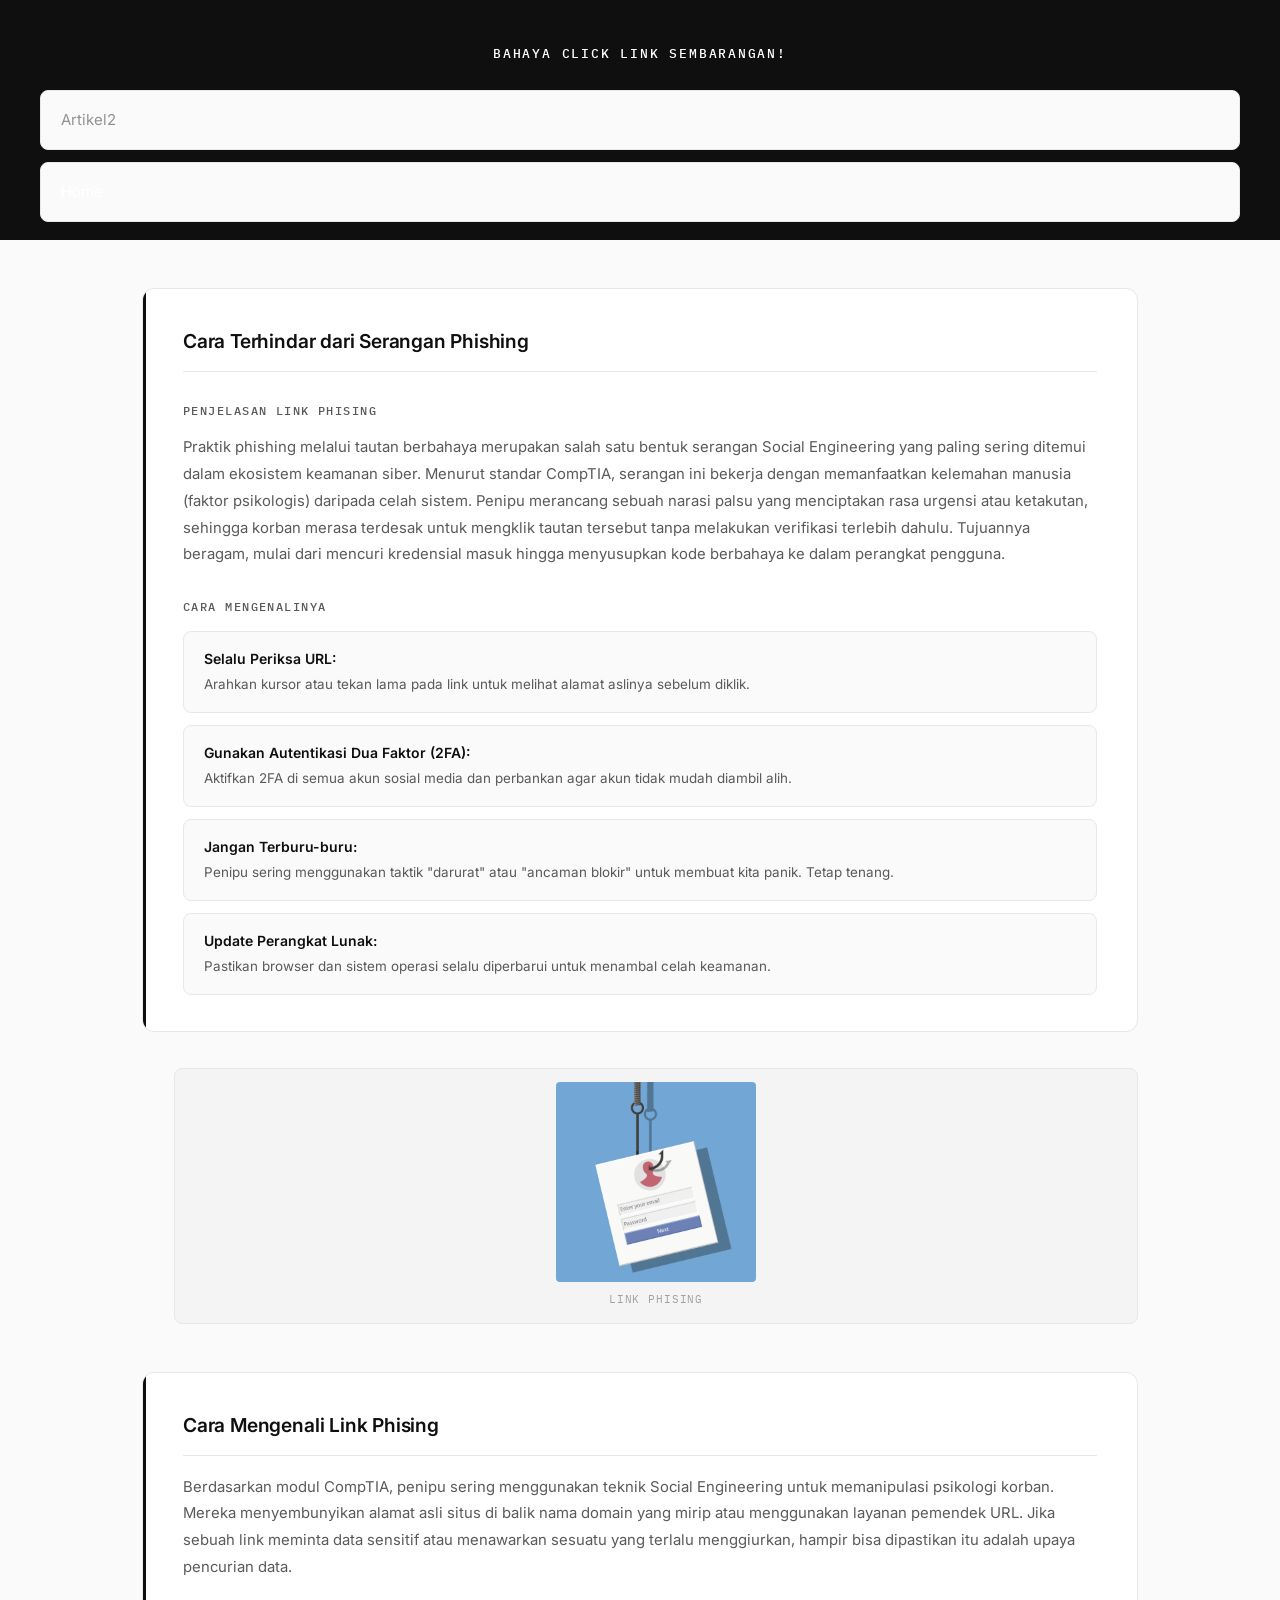
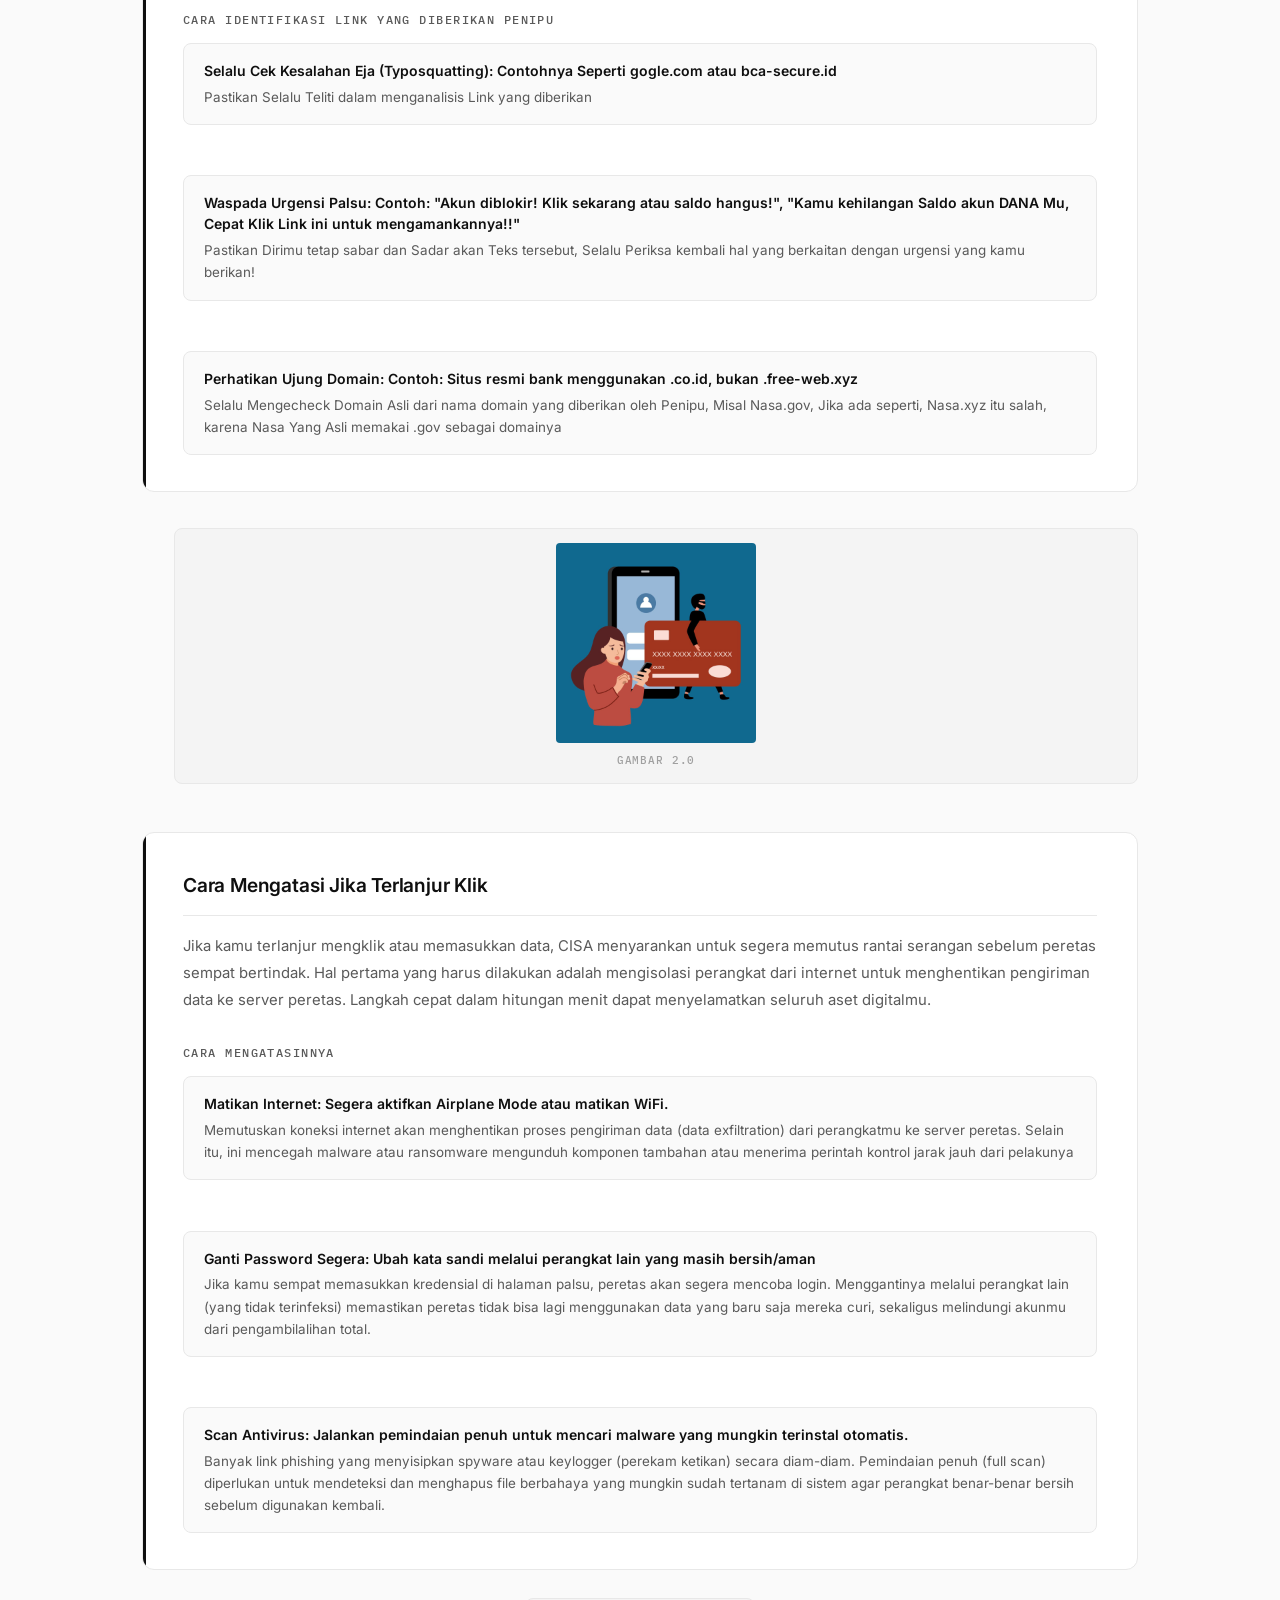
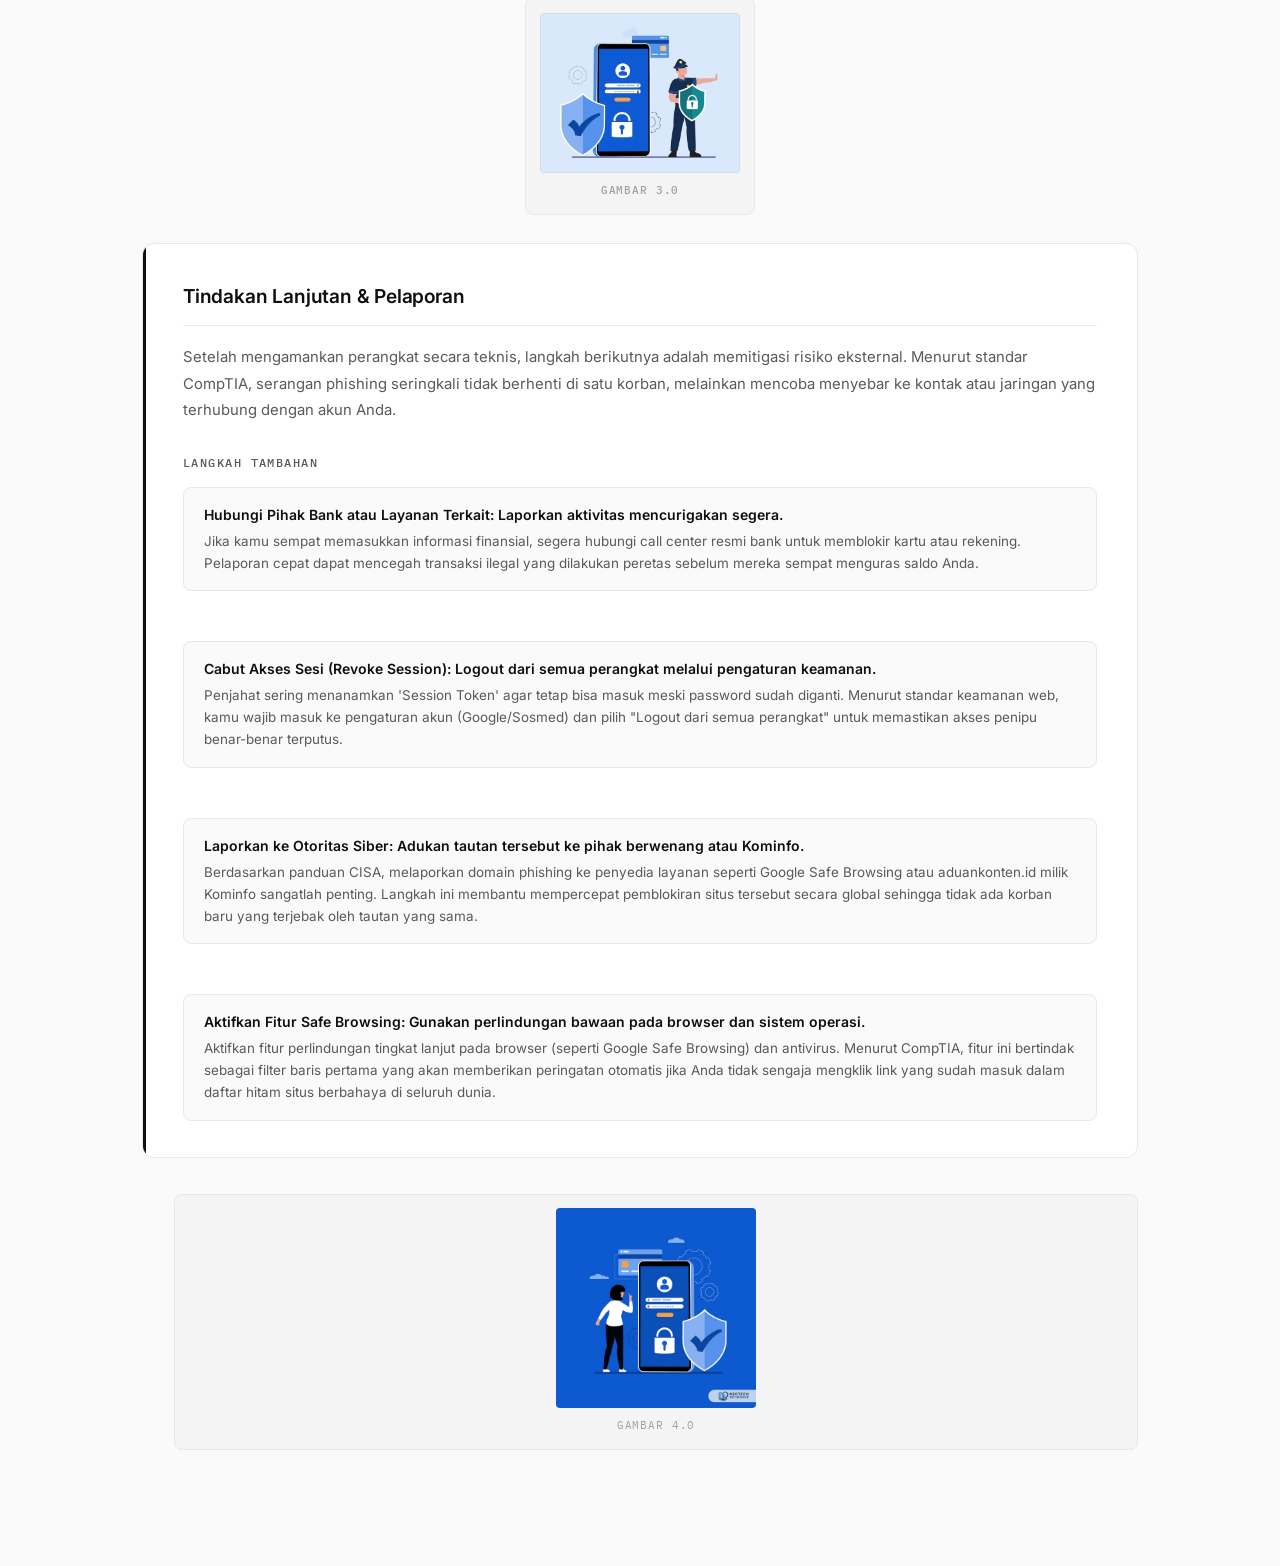
<file: index.html>
<!DOCTYPE html>
<html lang="en">
<head>
    <meta charset="UTF-8">
    <meta name="viewport" content="width=device-width, initial-scale=1.0">
    <link rel="stylesheet" href="/style/style.css">
    <title>Informative</title>
</head>
<body>
    <header>
        <h1>
            Bahaya Click Link Sembarangan!
        </h1>
        <nav clas="navigasi">
            <ul>
                <li><a href="/html/RPL.html" style="text-decoration: none; " target="_blank" >Artikel2</a></li>
                <li><a href="#" style="text-decoration: none; " target="_blank"></a>Home</li>
            </ul>
        </nav>
        
    </header>
    <main>
        <section class="Hero">
            <div class="container1">
                <h3>Cara Terhindar dari Serangan Phishing</h3>
                <h4>Penjelasan Link Phising</h4>
                <p>Praktik phishing melalui tautan berbahaya merupakan salah satu bentuk serangan Social Engineering yang paling sering ditemui dalam ekosistem keamanan siber. Menurut standar CompTIA,  serangan ini bekerja dengan memanfaatkan kelemahan manusia (faktor psikologis) daripada celah sistem. Penipu merancang sebuah narasi palsu yang menciptakan rasa urgensi atau ketakutan, sehingga korban merasa terdesak untuk mengklik tautan tersebut tanpa melakukan verifikasi terlebih dahulu. Tujuannya beragam, mulai dari mencuri kredensial masuk hingga menyusupkan kode berbahaya ke dalam perangkat pengguna.</p>
                <h4>Cara Mengenalinya</h4>
                <ul>
                    <li>
                        <strong>Selalu Periksa URL:</strong> 
                        <span>Arahkan kursor atau tekan lama pada link untuk melihat alamat aslinya sebelum diklik.</span>
                    </li>
                    <li>
                        <strong>Gunakan Autentikasi Dua Faktor (2FA):</strong> 
                        <span>Aktifkan 2FA di semua akun sosial media dan perbankan agar akun tidak mudah diambil alih.</span>
                    </li>
                    <li>
                        <strong>Jangan Terburu-buru:</strong> 
                        <span>Penipu sering menggunakan taktik "darurat" atau "ancaman blokir" untuk membuat kita panik. Tetap tenang.</span>
                    </li>
                    <li>
                        <strong>Update Perangkat Lunak:</strong> 
                        <span>Pastikan browser dan sistem operasi selalu diperbarui untuk menambal celah keamanan.</span>
                    </li>
                </ul>
            </div>

            <div class="container-img">
                    <img src="/image/phising.jpg" alt="Gambar.1.0" width="250px">
                    <p>Link Phising</p>
                </div>

            <div class="container2">
                <h3>Cara Mengenali Link Phising</h3>
                <p>Berdasarkan modul CompTIA, penipu sering menggunakan teknik Social Engineering untuk memanipulasi psikologi korban. Mereka menyembunyikan alamat asli situs di balik nama domain yang mirip atau menggunakan layanan pemendek URL. Jika sebuah link meminta data sensitif atau menawarkan sesuatu yang terlalu menggiurkan, hampir bisa dipastikan itu adalah upaya pencurian data.</p>
                <h4>Cara Identifikasi Link yang diberikan Penipu</h4>
                <ul>
                    <li>
                        <strong>Selalu Cek Kesalahan Eja (Typosquatting): Contohnya Seperti gogle.com atau bca-secure.id</strong>
                        <span>Pastikan Selalu Teliti dalam menganalisis Link yang diberikan</span>
                    </li>
                    <br>
                    <li>
                        <strong>Waspada Urgensi Palsu: Contoh: "Akun diblokir! Klik sekarang atau saldo hangus!", "Kamu kehilangan Saldo akun DANA Mu, Cepat Klik Link ini untuk mengamankannya!!"</strong>
                        <span>Pastikan Dirimu tetap sabar dan Sadar akan Teks tersebut, Selalu Periksa kembali hal yang berkaitan dengan urgensi yang kamu berikan!</span>
                    </li>
                        <br>
                    <li>
                        <strong>Perhatikan Ujung Domain: Contoh: Situs resmi bank menggunakan .co.id, bukan .free-web.xyz</strong>
                        <span>Selalu Mengecheck Domain Asli dari nama domain yang diberikan oleh Penipu, Misal Nasa.gov, Jika ada seperti, Nasa.xyz itu salah, karena Nasa Yang Asli memakai .gov sebagai domainya</span>
                    </li>
                </ul>
                
            </div>

            <div class="container-img2">
                    <img src="/image/beware.jpg" alt="Gambar Link Phising" width="250px">
                        <h4>Gambar 2.0</h4>
                </div>

            <div class="Container3">
                <h3>Cara Mengatasi Jika Terlanjur Klik</h3>
                <p>Jika kamu terlanjur mengklik atau memasukkan data, CISA menyarankan untuk segera memutus rantai serangan sebelum peretas sempat bertindak. Hal pertama yang harus dilakukan adalah mengisolasi perangkat dari internet untuk menghentikan pengiriman data ke server peretas. Langkah cepat dalam hitungan menit dapat menyelamatkan seluruh aset digitalmu.</p>
                <H4>Cara Mengatasinnya</H4>
                
                <ul>
                    <li>
                        <strong>Matikan Internet: Segera aktifkan Airplane Mode atau matikan WiFi.</strong>
                        <span> Memutuskan koneksi internet akan menghentikan proses pengiriman data (data exfiltration) dari perangkatmu ke server peretas. Selain itu, ini mencegah malware atau ransomware mengunduh komponen tambahan atau menerima perintah kontrol jarak jauh dari pelakunya</span>
                    </li>
                    <br>
                    <li>
                        <strong>Ganti Password Segera: Ubah kata sandi melalui perangkat lain yang masih bersih/aman</strong>
                        <span>Jika kamu sempat memasukkan kredensial di halaman palsu, peretas akan segera mencoba login. Menggantinya melalui perangkat lain (yang tidak terinfeksi) memastikan peretas tidak bisa lagi menggunakan data yang baru saja mereka curi, sekaligus melindungi akunmu dari pengambilalihan total.</span>
                    </li>
                    <br>
                    <li>
                        <strong>Scan Antivirus: Jalankan pemindaian penuh untuk mencari malware yang mungkin terinstal otomatis.</strong>
                        <span>Banyak link phishing yang menyisipkan spyware atau keylogger (perekam ketikan) secara diam-diam. Pemindaian penuh (full scan) diperlukan untuk mendeteksi dan menghapus file berbahaya yang mungkin sudah tertanam di sistem agar perangkat benar-benar bersih sebelum digunakan kembali.</span>
                    </li>
                </ul>
            </div>

            <div class="container-im3">
                <img src="/image/secure.jpg" alt="Gambar Perlindungan Phising" width="250px">
                    <h4>Gambar 3.0</h4>
            </div>

            <div class="Container4">
                <h3>Tindakan Lanjutan & Pelaporan</h3>
                <p>Setelah mengamankan perangkat secara teknis, langkah berikutnya adalah memitigasi risiko eksternal. Menurut standar CompTIA, serangan phishing seringkali tidak berhenti di satu korban, melainkan mencoba menyebar ke kontak atau jaringan yang terhubung dengan akun Anda.</p>
                <h4>Langkah Tambahan</h4>
                <ul>
                    <li>
                        <strong>Hubungi Pihak Bank atau Layanan Terkait: Laporkan aktivitas mencurigakan segera.</strong>
                        <span>Jika kamu sempat memasukkan informasi finansial, segera hubungi call center resmi bank untuk memblokir kartu atau rekening. Pelaporan cepat dapat mencegah transaksi ilegal yang dilakukan peretas sebelum mereka sempat menguras saldo Anda.</span>
                    </li>
                    <br>
                    <li>
                        <strong>Cabut Akses Sesi (Revoke Session): Logout dari semua perangkat melalui pengaturan keamanan.</strong>
                        <span>Penjahat sering menanamkan 'Session Token' agar tetap bisa masuk meski password sudah diganti. Menurut standar keamanan web, kamu wajib masuk ke pengaturan akun (Google/Sosmed) dan pilih "Logout dari semua perangkat" untuk memastikan akses penipu benar-benar terputus.</span>
                    </li>
                    <br>
                    <li>
                        <strong>Laporkan ke Otoritas Siber: Adukan tautan tersebut ke pihak berwenang atau Kominfo.</strong>
                        <span>Berdasarkan panduan CISA, melaporkan domain phishing ke penyedia layanan seperti Google Safe Browsing atau aduankonten.id milik Kominfo sangatlah penting. Langkah ini membantu mempercepat pemblokiran situs tersebut secara global sehingga tidak ada korban baru yang terjebak oleh tautan yang sama.</span>
                    </li>
                    <br>
                    <li>
                        <strong>Aktifkan Fitur Safe Browsing: Gunakan perlindungan bawaan pada browser dan sistem operasi.</strong>
                        <span>Aktifkan fitur perlindungan tingkat lanjut pada browser (seperti Google Safe Browsing) dan antivirus. Menurut CompTIA, fitur ini bertindak sebagai filter baris pertama yang akan memberikan peringatan otomatis jika Anda tidak sengaja mengklik link yang sudah masuk dalam daftar hitam situs berbahaya di seluruh dunia.</span>
                    </li>
                </ul>
            </div>

            <div class="container-img4">
                    <img src="/image/lapor.jpg" alt="Lapor Polisi Image" width="250px">
                        <p>Gambar 4.0</p>
                </div>
        </section>
    </main>
</body>
</html>
</file>
<file: style/style.css>
@import url('https://fonts.googleapis.com/css2?family=Inter:wght@300;400;500;600&family=IBM+Plex+Mono:wght@400;500&display=swap');

 /* Reset */

*, *::before, *::after {
  box-sizing: border-box;
  margin: 0;
  padding: 0;
}

 /* Variables */

:root {
  --white:          #ffffff;
  --gray-50:        #fafafa;
  --gray-100:       #f4f4f4;
  --gray-200:       #e8e8e8;
  --gray-400:       #a0a0a0;
  --gray-600:       #5a5a5a;
  --gray-800:       #232323;
  --black:          #0f0f0f;
  --text-primary:   #0f0f0f;
  --text-secondary: #5a5a5a;
  --text-muted:     #a0a0a0;

  --border:         #e8e8e8;

  --radius-sm:      4px;
  --radius-md:      8px;
  --radius-lg:      12px;

  --font-body:      'Inter', sans-serif;
  --font-mono:      'IBM Plex Mono', monospace;

  --transition:     0.2s ease;
}

 /* Base */

html {
  scroll-behavior: smooth;
}

body {
  font-family: var(--font-body);
  background-color: var(--gray-50);
  color: var(--text-primary);
  font-size: 15px;
  line-height: 1.75;
}

 /* Header */

header {
  background-color: var(--black);
  color: var(--white);
  padding: 1.1rem 2.5rem;
  position: sticky;
  top: 0;
  z-index: 100;
}

header h1 {
  font-family: var(--font-mono);
  font-size: 0.8rem;
  font-weight: 500;
  letter-spacing: 0.14em;
  text-transform: uppercase;
  text-align: center;
  margin-bottom: 25px;
  margin-top: 25px;
}

a {
  color: rgb(145, 145, 145); 
}
a:hover {
  background-color: #552d00;
}

 /* Layout */

main {
  max-width: 1060px;
  margin: 0 auto;
  padding: 3rem 2rem 6rem;
}

.Hero {
  display: grid;
  gap: 1.75rem;
}

 /* Section cards */

.container1,
.container2,
.Container3,
.Container4 {
  background: var(--white);
  border: 1px solid var(--border);
  border-radius: var(--radius-lg);
  padding: 2.25rem 2.5rem;
  position: relative;
  overflow: hidden;
  transition: border-color var(--transition);
}

.container1:hover,
.container2:hover,
.Container3:hover,
.Container4:hover {
  border-color: var(--gray-800);
}

/* Left accent bar */

.container1::before,
.container2::before,
.Container3::before,
.Container4::before {
  content: '';
  position: absolute;
  top: 0;
  left: 0;
  width: 3px;
  height: 100%;
  background-color: var(--black);
  border-radius: 3px 0 0 3px;
}

 /* Clearfix for floated images */

.container1,
.container2,
.Container3,
.Container4 {
  clear: both;
}

.container1::after,
.container2::after,
.Container3::after,
.Container4::after {
  content: '';
  display: table;
  clear: both;
}

 /* Headings */

h3 {
  font-size: 1.2rem;
  font-weight: 600;
  color: var(--text-primary);
  margin-bottom: 1.1rem;
  padding-bottom: 0.75rem;
  border-bottom: 1px solid var(--border);
  letter-spacing: -0.01em;
}

h4 {
  font-family: var(--font-mono);
  font-size: 0.75rem;
  font-weight: 500;
  letter-spacing: 0.12em;
  text-transform: uppercase;
  color: var(--gray-600);
  margin: 1.75rem 0 0.85rem;
}

 /* Paragraphs */

p {
  font-size: 0.93rem;
  color: var(--text-secondary);
  line-height: 1.8;
  margin-bottom: 0.5rem;
}

 /* Lists */

ul {
  list-style: none;
  display: flex;
  flex-direction: column;
  gap: 0.75rem;
  padding: 0;
}

li {
  background: var(--gray-50);
  border: 1px solid var(--border);
  border-radius: var(--radius-md);
  padding: 1rem 1.25rem;
  transition: background var(--transition), border-color var(--transition);
}

li:hover {
  background: var(--gray-100);
  border-color: var(--gray-400);
}

li strong {
  display: block;
  font-size: 0.875rem;
  font-weight: 600;
  color: var(--text-primary);
  margin-bottom: 0.3rem;
  line-height: 1.5;
}

li span {
  display: block;
  font-size: 0.84rem;
  color: var(--text-secondary);
  line-height: 1.65;
}

/* Image containers */

.container-img,
.container-img2,
.container-im3,
.container-img4 {
  display: inline-flex;
  flex-direction: column;
  align-items: center;
  gap: 0.5rem;
  float: right;
  margin: 0.5rem 0 1.25rem 2rem;
  background: var(--gray-100);
  border: 1px solid var(--border);
  border-radius: var(--radius-md);
  padding: 0.85rem;
  transition: border-color var(--transition);
}

.container-img:hover,
.container-img2:hover,
.container-im3:hover,
.container-img4:hover {
  border-color: var(--gray-400);
}

.container-img img,
.container-img2 img,
.container-im3 img,
.container-img4 img {
  display: block;
  max-width: 200px;
  width: 100%;
  height: auto;
  border-radius: var(--radius-sm);
  filter: grayscale(15%);
  transition: filter var(--transition);
}

.container-img:hover img,
.container-img2:hover img,
.container-im3:hover img,
.container-img4:hover img {
  filter: grayscale(0%);
}

/* Image caption text inside containers */

.container-img p,
.container-img4 p {
  font-family: var(--font-mono);
  font-size: 0.68rem;
  color: var(--text-muted);
  letter-spacing: 0.08em;
  text-transform: uppercase;
  margin: 0;
  border: none;
}

.container-img2 h4,
.container-im3 h4 {
  font-family: var(--font-mono);
  font-size: 0.68rem;
  color: var(--text-muted);
  letter-spacing: 0.08em;
  text-transform: uppercase;
  margin: 0;
}

/* Standalone container-im3 */

.container-im3 {
  float: none;
  display: flex;
  flex-direction: column;
  align-items: center;
  margin: 0 auto;
  width: fit-content;
}

/* Responsive */

@media (max-width: 768px) {
  main {
    padding: 2rem 1.25rem 4rem;
  }

  .container1,
  .container2,
  .Container3,
  .Container4 {
    padding: 1.5rem 1.25rem;
  }

  .container-img,
  .container-img2,
  .container-im3,
  .container-img4 {
    float: none;
    margin: 1.5rem auto 0;
    width: fit-content;
  }

  header {
    padding: 1rem 1.25rem;
    font-size: 0.72rem;
  }
}

 /* Scrollbar */

::-webkit-scrollbar              { width: 5px; }
::-webkit-scrollbar-track        { background: var(--gray-100); }
::-webkit-scrollbar-thumb        { background: var(--gray-400); border-radius: 3px; }
::-webkit-scrollbar-thumb:hover  { background: var(--gray-800); }

 /* Selection */

::selection {
  background: var(--black);
  color: var(--white);
}
</file>
